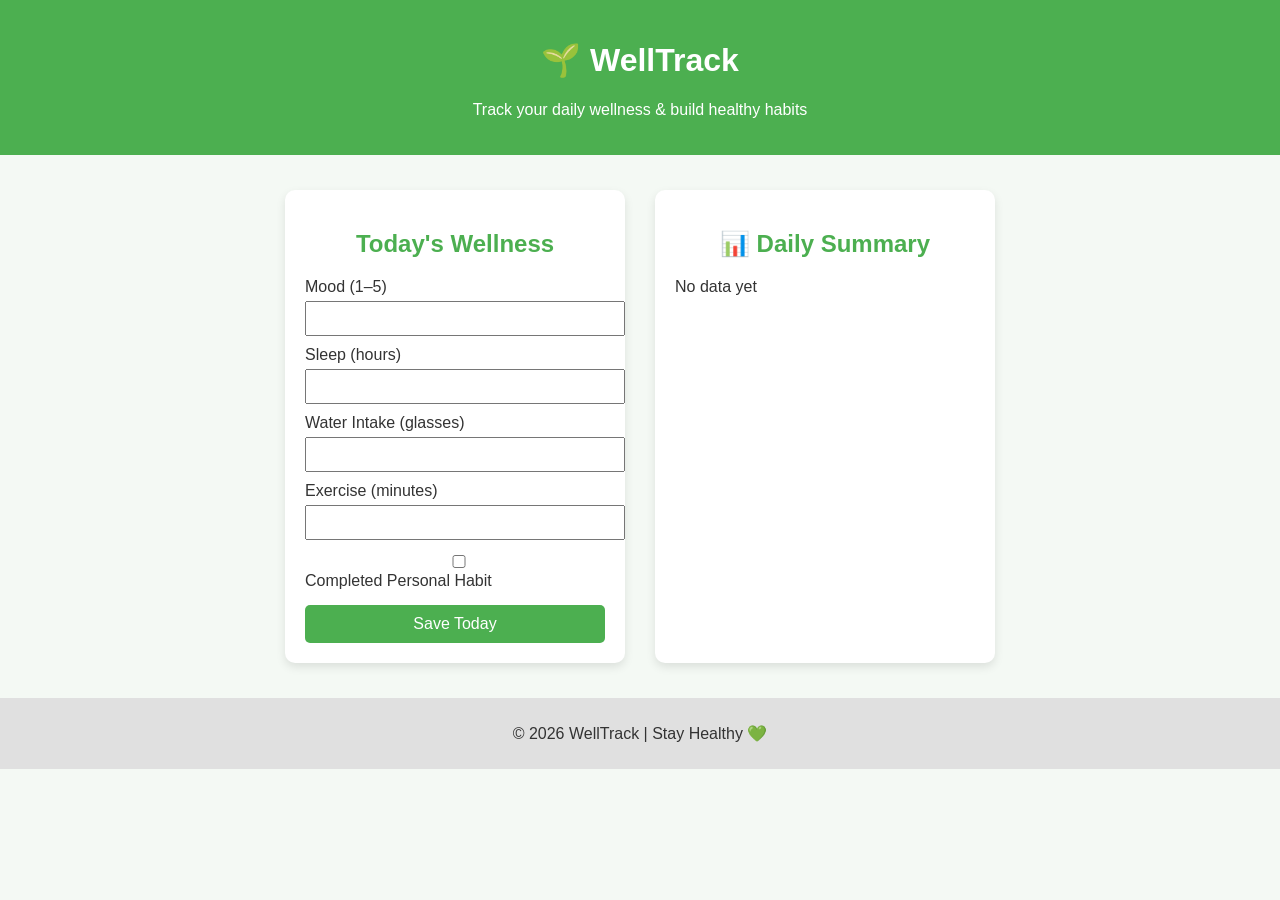
<file: Well Track/index.html>
<!DOCTYPE html>
<html lang="en">
<head>
    <meta charset="UTF-8">
    <title>WellTrack - Daily Wellness Tracker</title>
    <link rel="stylesheet" href="style.css">
</head>
<body>

    <header>
        <h1>🌱 WellTrack</h1>
        <p>Track your daily wellness & build healthy habits</p>
    </header>

    <main>
        <section class="tracker">
            <h2>Today's Wellness</h2>

            <label>Mood (1–5)</label>
            <input type="number" id="mood" min="1" max="5">

            <label>Sleep (hours)</label>
            <input type="number" id="sleep">

            <label>Water Intake (glasses)</label>
            <input type="number" id="water">

            <label>Exercise (minutes)</label>
            <input type="number" id="exercise">

            <label>
                <input type="checkbox" id="habit">
                Completed Personal Habit
            </label>

            <button onclick="saveData()">Save Today</button>
        </section>

        <section class="summary">
            <h2>📊 Daily Summary</h2>
            <div id="output">No data yet</div>
        </section>
    </main>

    <footer>
        <p>© 2026 WellTrack | Stay Healthy 💚</p>
    </footer>

    <script src="script.js"></script>
</body>
</html>
</file>
<file: Well Track/style.css>
body {
    font-family: Arial, sans-serif;
    margin: 0;
    background: #f4f9f4;
    color: #333;
}

header {
    background: #4CAF50;
    color: white;
    text-align: center;
    padding: 20px;
}

main {
    display: flex;
    flex-wrap: wrap;
    justify-content: center;
    padding: 20px;
}

.tracker, .summary {
    background: white;
    width: 300px;
    margin: 15px;
    padding: 20px;
    border-radius: 10px;
    box-shadow: 0 4px 10px rgba(0,0,0,0.1);
}

.tracker h2, .summary h2 {
    text-align: center;
    color: #4CAF50;
}

label {
    display: block;
    margin-top: 10px;
}

input {
    width: 100%;
    padding: 8px;
    margin-top: 5px;
}

button {
    width: 100%;
    margin-top: 15px;
    padding: 10px;
    background: #4CAF50;
    color: white;
    border: none;
    border-radius: 5px;
    font-size: 16px;
    cursor: pointer;
}

button:hover {
    background: #45a049;
}

footer {
    text-align: center;
    padding: 10px;
    background: #e0e0e0;
}
</file>
